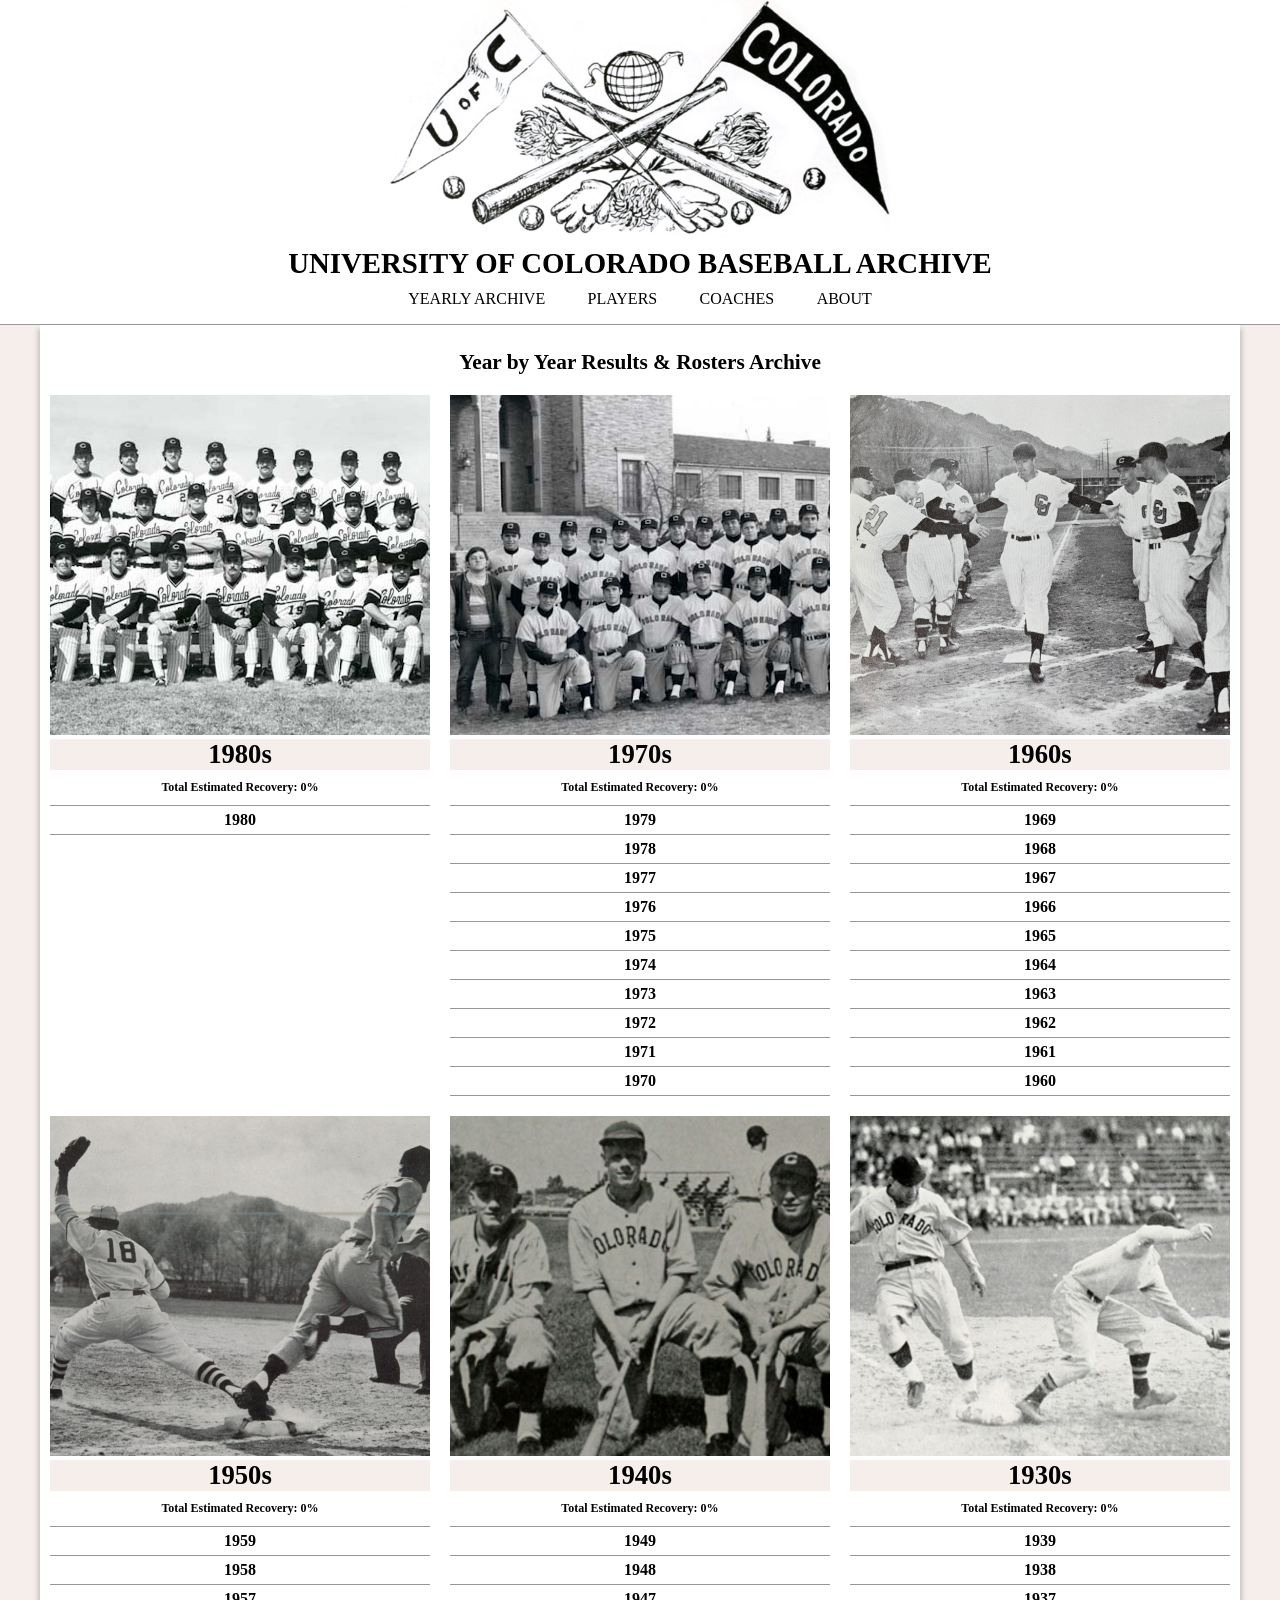
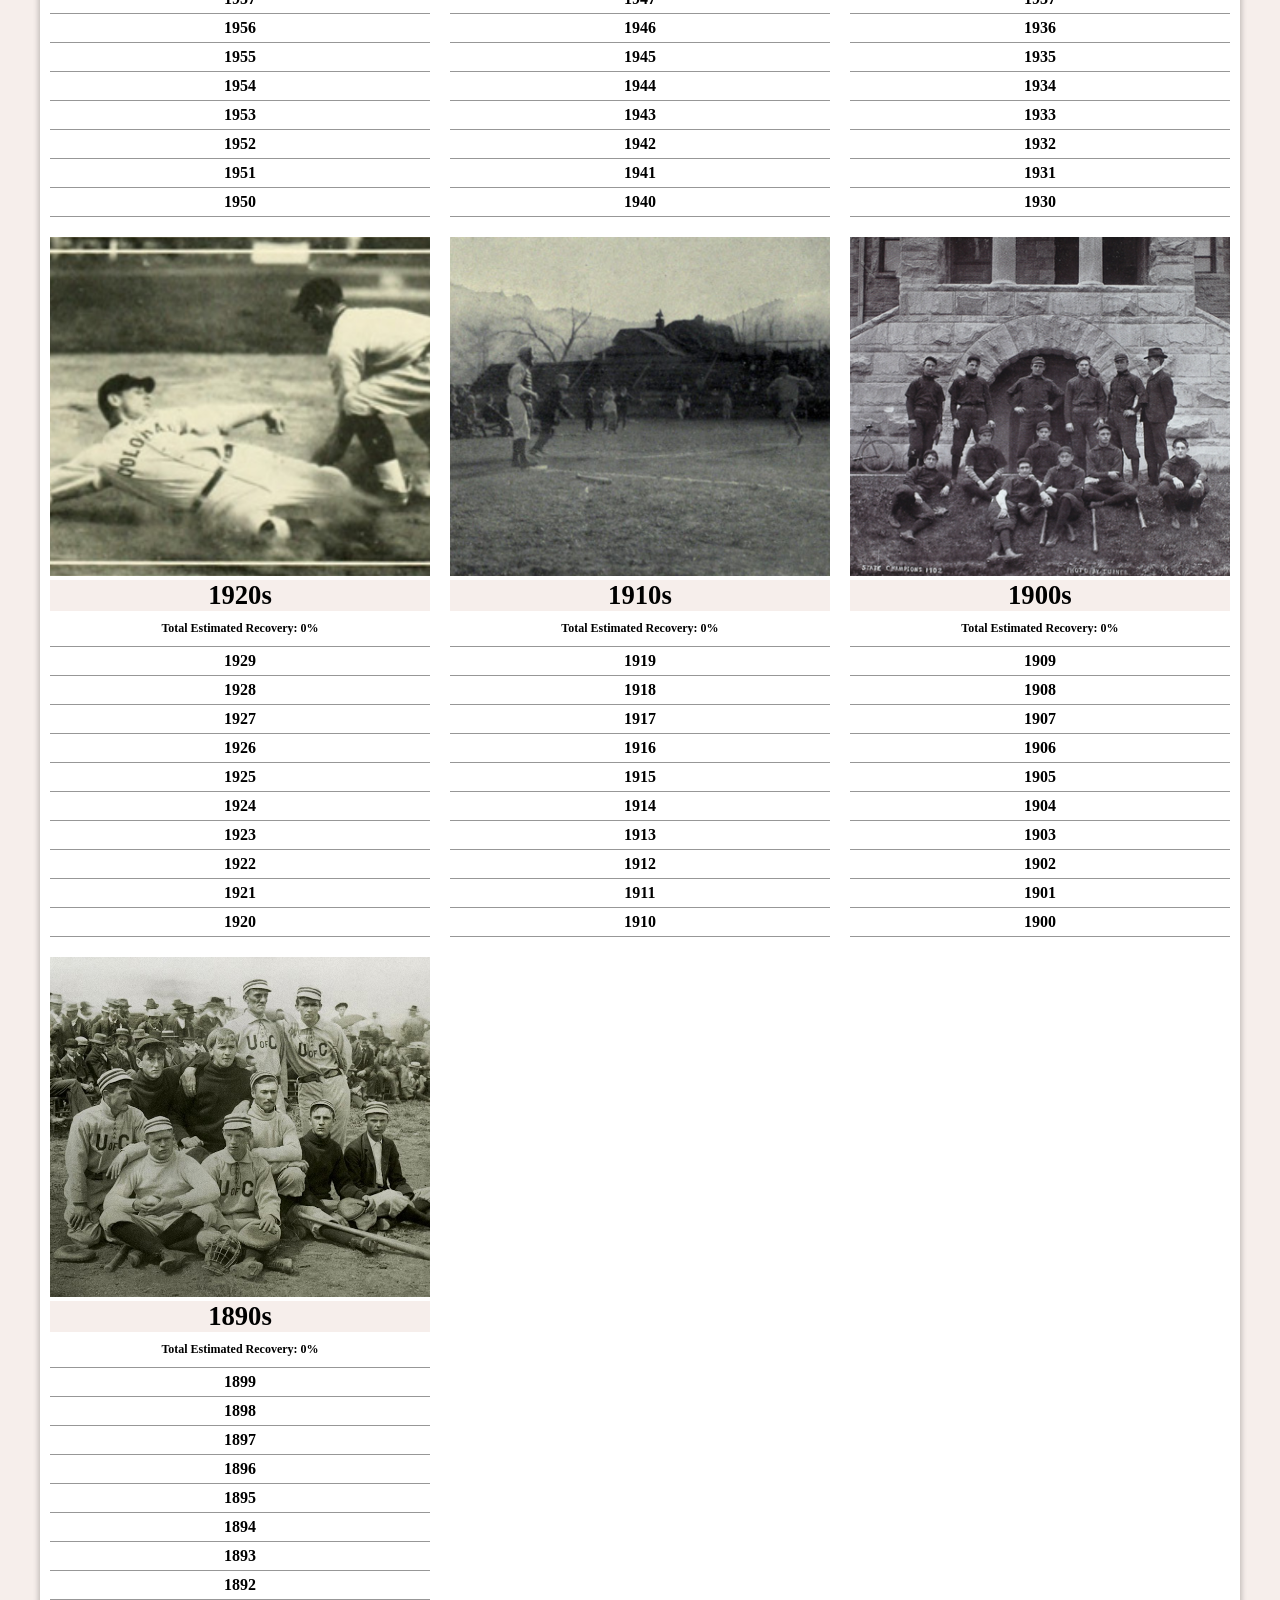
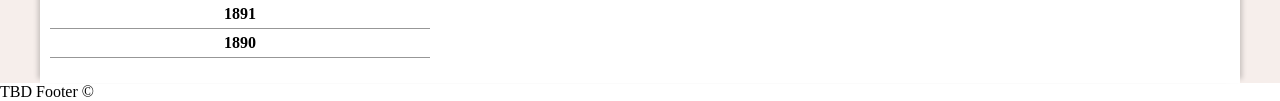
<file: index.html>
<!DOCTYPE html>
<html lang="en"><meta http-equiv="Content-Type" content="text/html; charset=UTF-8">

  <head>
    <meta charset-"UTF-8">
    <meta name="viewport" content="width=device-width, initial-scale=1.0">
    <link rel="stylesheet" href="./assets/css/main.css">
    <link rel="stylesheet" href="./assets/css/mobile.css">

  </head>
  <body>
    <title>Archives of CU Baseball</title>
    <div id="header"></div>
    <div id="main-background">
      <div id="info-content">          
        <h1>Year by Year Results &amp; Rosters Archive</h1>
        <div class ="row">
          <div class="main-column">
            <img alt="1980s" src="./assets/images/cover/1980s.png" style="width:100%">
              <div class="year-banner"><h2>1980s</h2></div>
              <h5>Total Estimated Recovery: 0%</h5><hr>
              <h3><a href="">1980</a></h3><hr>
          </div>
          <div class="main-column">
            <img alt="1970s" src="./assets/images/cover/1970s.png" style="width:100%">
              <div class="year-banner"><h2>1970s</h2></div>
              <h5>Total Estimated Recovery: 0%</h5><hr>
              <h3><a href="">1979</a></h3><hr>
              <h3><a href="">1978</a></h3><hr>
              <h3><a href="">1977</a></h3><hr>
              <h3><a href="">1976</a></h3><hr>
              <h3><a href="">1975</a></h3><hr>
              <h3><a href="">1974</a></h3><hr>
              <h3><a href="">1973</a></h3><hr>
              <h3><a href="">1972</a></h3><hr>
              <h3><a href="">1971</a></h3><hr>
              <h3><a href="">1970</a></h3><hr>
          </div>
          <div class="main-column">
            <img alt="1960s" src="./assets/images/cover/1960s.png" style="width:100%">
              <div class="year-banner"><h2>1960s</h2></div>
              <h5>Total Estimated Recovery: 0%</h5><hr>
              <h3><a href="">1969</a></h3><hr>
              <h3><a href="">1968</a></h3><hr>
              <h3><a href="">1967</a></h3><hr>
              <h3><a href="">1966</a></h3><hr>
              <h3><a href="">1965</a></h3><hr>
              <h3><a href="">1964</a></h3><hr>
              <h3><a href="">1963</a></h3><hr>
              <h3><a href="">1962</a></h3><hr>
              <h3><a href="">1961</a></h3><hr>
              <h3><a href="">1960</a></h3><hr>
          </div>
        </div>
        <div class ="row">
          <div class="main-column">
            <img alt="1950s" src="./assets/images/cover/1950s.png" style="width:100%">
              <div class="year-banner"><h2>1950s</h2></div>
              <h5>Total Estimated Recovery: 0%</h5><hr>
              <h3><a href="">1959</a></h3><hr>
              <h3><a href="">1958</a></h3><hr>
              <h3><a href="">1957</a></h3><hr>
              <h3><a href="">1956</a></h3><hr>
              <h3><a href="">1955</a></h3><hr>
              <h3><a href="">1954</a></h3><hr>
              <h3><a href="">1953</a></h3><hr>
              <h3><a href="">1952</a></h3><hr>
              <h3><a href="">1951</a></h3><hr>
              <h3><a href="">1950</a></h3><hr>
          </div>
          <div class="main-column">
            <img alt="1940s" src="./assets/images/cover/1940s.png" style="width:100%">
              <div class="year-banner"><h2>1940s</h2></div>
              <h5>Total Estimated Recovery: 0%</h5><hr>
              <h3><a href="">1949</a></h3><hr>
              <h3><a href="">1948</a></h3><hr>
              <h3><a href="">1947</a></h3><hr>
              <h3><a href="">1946</a></h3><hr>
              <h3><a href="">1945</a></h3><hr>
              <h3><a href="">1944</a></h3><hr>
              <h3><a href="">1943</a></h3><hr>
              <h3><a href="">1942</a></h3><hr>
              <h3><a href="">1941</a></h3><hr>
              <h3><a href="">1940</a></h3><hr>
          </div>
          <div class="main-column">
            <img alt="1930s" src="./assets/images/cover/1930s.png" style="width:100%">
              <div class="year-banner"><h2>1930s</h2></div>
              <h5>Total Estimated Recovery: 0%</h5><hr>
              <h3><a href="">1939</a></h3><hr>
              <h3><a href="">1938</a></h3><hr>
              <h3><a href="">1937</a></h3><hr>
              <h3><a href="">1936</a></h3><hr>
              <h3><a href="">1935</a></h3><hr>
              <h3><a href="">1934</a></h3><hr>
              <h3><a href="">1933</a></h3><hr>
              <h3><a href="">1932</a></h3><hr>
              <h3><a href="">1931</a></h3><hr>
              <h3><a href="">1930</a></h3><hr>
          </div>
        </div>
        <div class ="row">
          <div class="main-column">
            <img alt="1920s" src="./assets/images/cover/1920s.png" style="width:100%">
              <div class="year-banner"><h2>1920s</h2></div>
              <h5>Total Estimated Recovery: 0%</h5><hr>
              <h3><a href="">1929</a></h3><hr>
              <h3><a href="">1928</a></h3><hr>
              <h3><a href="">1927</a></h3><hr>
              <h3><a href="">1926</a></h3><hr>
              <h3><a href="">1925</a></h3><hr>
              <h3><a href="">1924</a></h3><hr>
              <h3><a href="">1923</a></h3><hr>
              <h3><a href="">1922</a></h3><hr>
              <h3><a href="">1921</a></h3><hr>
              <h3><a href="">1920</a></h3><hr>
          </div>
          <div class="main-column">
            <img alt="1910s" src="./assets/images/cover/1910s.png" style="width:100%">
              <div class="year-banner"><h2>1910s</h2></div>
              <h5>Total Estimated Recovery: 0%</h5><hr>
              <h3><a href="">1919</a></h3><hr>
              <h3><a href="">1918</a></h3><hr>
              <h3><a href="">1917</a></h3><hr>
              <h3><a href="">1916</a></h3><hr>
              <h3><a href="">1915</a></h3><hr>
              <h3><a href="">1914</a></h3><hr>
              <h3><a href="">1913</a></h3><hr>
              <h3><a href="">1912</a></h3><hr>
              <h3><a href="">1911</a></h3><hr>
              <h3><a href="">1910</a></h3><hr>
          </div>
          <div class="main-column">
            <img alt="1900s" src="./assets/images/cover/1900s.png" style="width:100%">
              <div class="year-banner"><h2>1900s</h2></div>
              <h5>Total Estimated Recovery: 0%</h5><hr>
              <h3><a href="./pages/years/1909">1909</a></h3><hr>
              <h3><a href="">1908</a></h3><hr>
              <h3><a href="">1907</a></h3><hr>
              <h3><a href="">1906</a></h3><hr>
              <h3><a href="">1905</a></h3><hr>
              <h3><a href="">1904</a></h3><hr>
              <h3><a href="">1903</a></h3><hr>
              <h3><a href="">1902</a></h3><hr>
              <h3><a href="">1901</a></h3><hr>
              <h3><a href="">1900</a></h3><hr>
          </div>
        </div>
        <div class ="row">
          <div class="main-column">
            <img alt="1890s" src="./assets/images/cover/1890s.png" style="width:100%">
              <div class="year-banner"><h2>1890s</h2></div>
              <h5>Total Estimated Recovery: 0%</h5><hr>
              <h3><a href="">1899</a></h3><hr>
              <h3><a href="">1898</a></h3><hr>
              <h3><a href="">1897</a></h3><hr>
              <h3><a href="">1896</a></h3><hr>
              <h3><a href="">1895</a></h3><hr>
              <h3><a href="">1894</a></h3><hr>
              <h3><a href="">1893</a></h3><hr>
              <h3><a href="">1892</a></h3><hr>
              <h3><a href="">1891</a></h3><hr>
              <h3><a href="">1890</a></h3><hr>
          </div>
        </div>
      </div>
    </div>
    <div id="footer"></div>
    <script src="./assets/javascript/headerFooter.js"></script>
  </body>
</html>
</file>
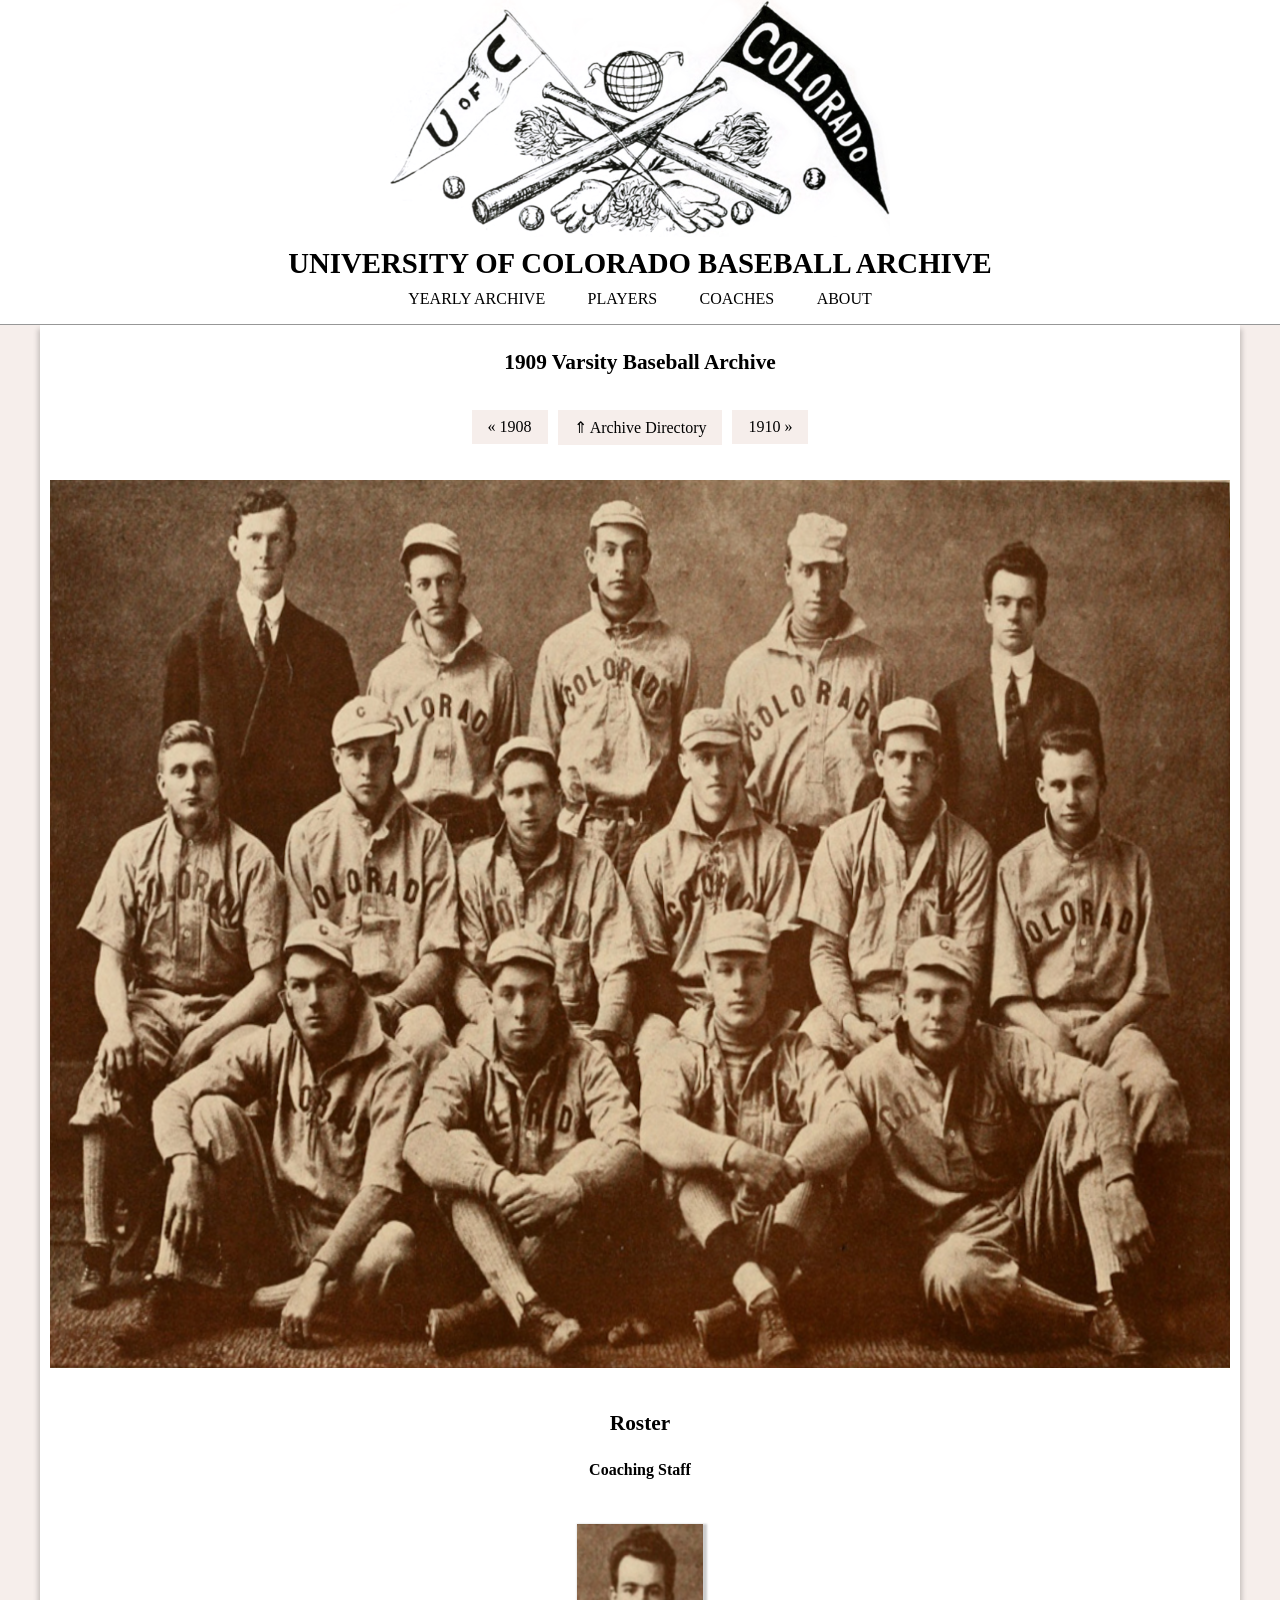
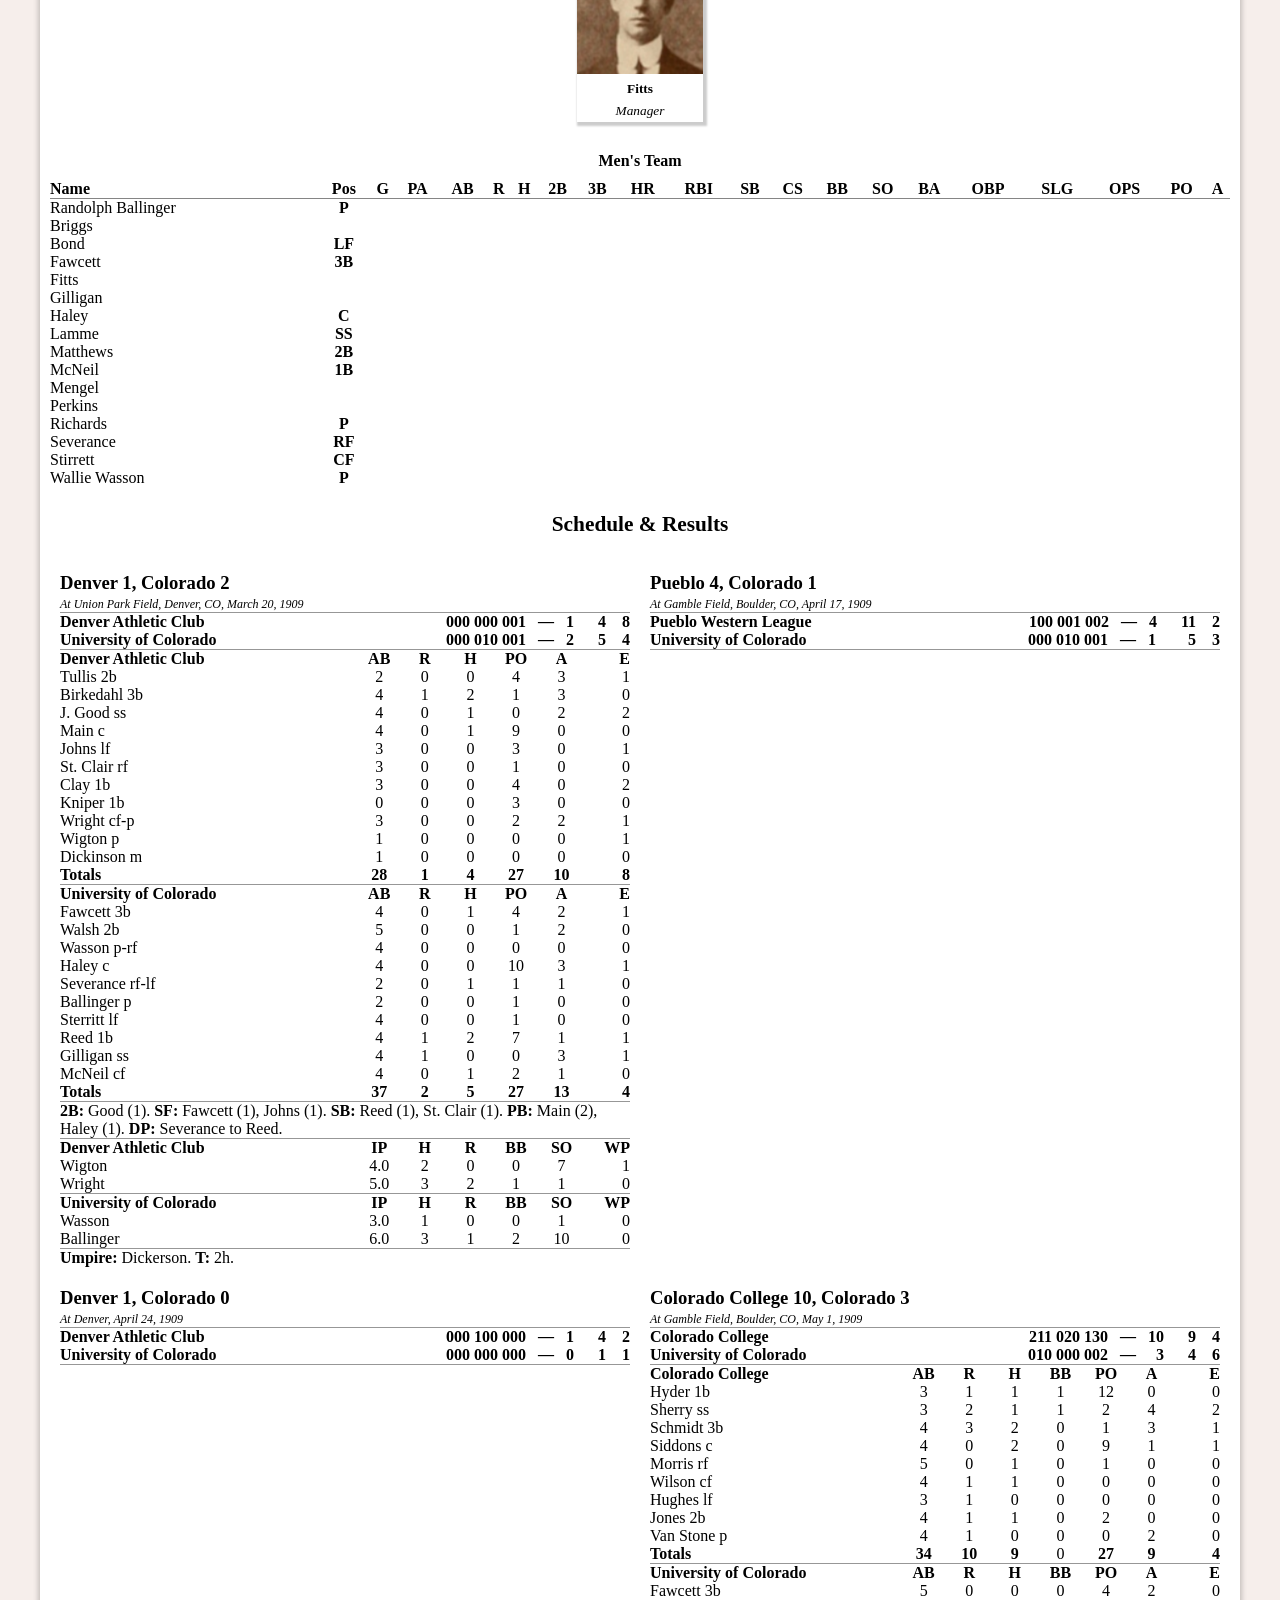
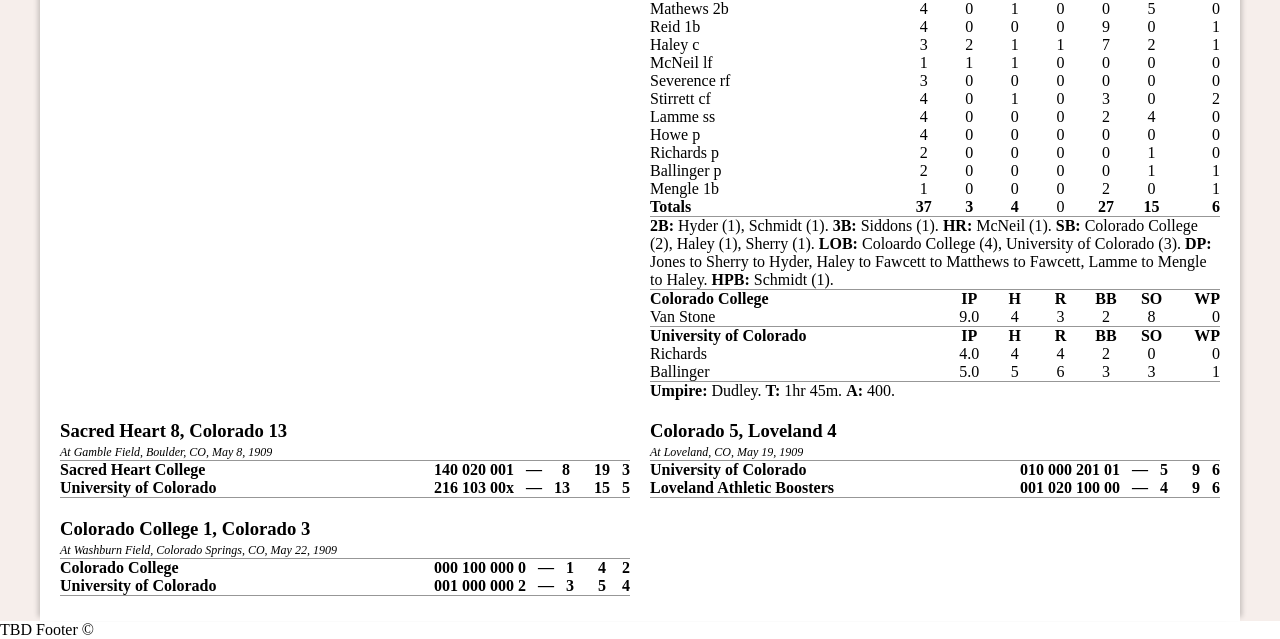
<file: pages/years/1909.html>
<!DOCTYPE html>
<html lang="en"><meta http-equiv="Content-Type" content="text/html; charset=UTF-8">

  <head>
    <meta charset-"UTF-8">
    <meta name="viewport" content="width=device-width, initial-scale=1.0">
    <link rel="stylesheet" href="../../assets/css/main.css">
    <link rel="stylesheet" href="../../assets/css/mobile.css">

  </head>
  <body>
    <title>Archives of CU Baseball</title>
    <div id="header"></div>
    <div id="main-background">
        <div id="info-content">
            <div id="tab-content">   
              <h1>1909 Varsity Baseball Archive</h1>
              <div class="backnext">
                  <a id = 'backnextbutton' href="./1908" class="next">&laquo; 1908</a><br>
                  <a id = 'backnextbutton' href="../../" class="next">&uArr; Archive Directory</a>
                  <a id = 'backnextbutton' href="./1910" class="next">1910 &raquo;</a>
              </div>
              <!-- https://www.coloradohistoricnewspapers.org/?a=d&d=RMD19090321-01.2.195&srpos=18&e=-01-1909--06-1909--en-20--1--img-txIN%7CtxCO%7CtxTA-colorado+university+baseball-------0------ -->
              <img src="../../assets/images/team/teamphoto1909.png" alt="Full Team Photo 1908-09" class="main-image"><br>
              <h2>Roster</h2>
              <h3>Coaching Staff</h3>
              <div id="headshotcontainer">
                <a>
                    <img src="../../assets/images/headshots/fitts.png" class="coachheadshot" alt="Headshot of Fitts"><br>
                    <div class="caption"><b>Fitts</b></div>
                    <div class="caption"><i>Manager</i></div>
                </a>
              </div>
              <h3>Men's Team</h3>
              <div style="overflow-x:auto;">
                <table id="table-roster">
                  <tbody>
                    <tr>
                      <th>Name</th>
                      <th>Pos</th>
                      <th>G</th>
                      <th>PA</th>
                      <th>AB</th>
                      <th>R</th>
                      <th>H</th>
                      <th>2B</th>
                      <th>3B</th>
                      <th>HR</th>
                      <th>RBI</th>
                      <th>SB</th>
                      <th>CS</th>
                      <th>BB</th>
                      <th>SO</th>
                      <th>BA</th>
                      <th>OBP</th>
                      <th>SLG</th>
                      <th>OPS</th>
                      <th>PO</th>
                      <th>A</th>
                    </tr>
                    <tr>
                      <td>Randolph Ballinger</td>
                      <td><b>P</b></td>
                    </tr>
                    <tr>
                      <td>Briggs</td>
                    </tr>
                    <tr>
                      <td>Bond</td>
                      <td><b>LF</b></td>
                    </tr>
                    <tr>
                      <td>Fawcett</td>
                      <td><b>3B</b></td>
                    </tr>
                    <tr>
                      <td>Fitts</td>
                    </tr>
                    <tr>
                      <td>Gilligan</td>
                    </tr>
                    <tr>
                      <td>Haley</td>
                      <td><b>C</b></td>
                    </tr>
                    <tr>
                      <td>Lamme</td>
                      <td><b>SS</b></td>
                    </tr>
                    <tr>
                      <td>Matthews</td>
                      <td><b>2B</b></td>
                    </tr>
                    <tr>
                      <td>McNeil</td>
                      <td><b>1B</b></td>
                    </tr>
                    <tr>
                      <td>Mengel</td>
                    </tr>
                    <tr>
                      <td>Perkins</td>
                    </tr>
                    <tr>
                      <td>Richards</td>
                      <td><b>P</b></td>
                    </tr>
                    <tr>
                      <td>Severance</td>
                      <td><b>RF</b></td>
                    </tr>
                    <tr>
                      <td>Stirrett</td>
                      <td><b>CF</b></td>
                    </tr>
                    <tr>
                      <td>Wallie Wasson</td>
                      <td><b>P</b></td>
                    </tr>
                  </tbody>
                </table>
              </div>
              <h2>Schedule &amp; Results</h2>
              <div class = "row">
                <div class="main-columnbox">
                  <!-- https://www.e-yearbook.com/sp/eybb?school=593&year=1911&up=2&startpage=230 -->
                  <p class="box-title">Denver 1, Colorado 2</p>
                  <i>At Union Park Field, Denver, CO, March 20, 1909</i><hr>
                  <table class="box-score">
                    <tr>
                      <td><b>Denver Athletic Club</b></td>
                      <td><b>000 000 001  —   1    4   8</b></td>
                    </tr>
                    <tr>
                      <td><b>University of Colorado</b></td>
                      <td><b>000 010 001  —   2    5   4</b></td>
                    </tr>
                  </table><hr>
                  <table class="box-score-detailed">
                    <tr>
                      <th class="main-stat">Denver Athletic Club</th>
                      <th class="bat-stat">AB</th>
                      <th class="bat-stat">R</th>
                      <th class="bat-stat">H</th>
                      <th class="bat-stat">PO</th>
                      <th class="bat-stat">A</th>
                      <th class="last-stat">E</th>
                    </tr>
                    <tr>
                      <td class="main-stat">Tullis 2b</td>
                      <td class="bat-stat">2</td>
                      <td class="bat-stat">0</td>
                      <td class="bat-stat">0</td>
                      <td class="bat-stat">4</td>
                      <td class="bat-stat">3</td>
                      <td class="last-stat">1</td>
                    </tr>
                    <tr>
                      <td class="main-stat">Birkedahl 3b</td>
                      <td class="bat-stat">4</td>
                      <td class="bat-stat">1</td>
                      <td class="bat-stat">2</td>
                      <td class="bat-stat">1</td>
                      <td class="bat-stat">3</td>
                      <td class="last-stat">0</td>
                    </tr>
                    <tr>
                      <td class="main-stat">J. Good ss</td>
                      <td class="bat-stat">4</td>
                      <td class="bat-stat">0</td>
                      <td class="bat-stat">1</td>
                      <td class="bat-stat">0</td>
                      <td class="bat-stat">2</td>
                      <td class="last-stat">2</td>
                    </tr>
                    <tr>
                      <td class="main-stat">Main c</td>
                      <td class="bat-stat">4</td>
                      <td class="bat-stat">0</td>
                      <td class="bat-stat">1</td>
                      <td class="bat-stat">9</td>
                      <td class="bat-stat">0</td>
                      <td class="last-stat">0</td>
                    </tr>
                    <tr>
                      <td class="main-stat">Johns lf</td>
                      <td class="bat-stat">3</td>
                      <td class="bat-stat">0</td>
                      <td class="bat-stat">0</td>
                      <td class="bat-stat">3</td>
                      <td class="bat-stat">0</td>
                      <td class="last-stat">1</td>
                    </tr>
                    <tr>
                      <td class="main-stat">St. Clair rf</td>
                      <td class="bat-stat">3</td>
                      <td class="bat-stat">0</td>
                      <td class="bat-stat">0</td>
                      <td class="bat-stat">1</td>
                      <td class="bat-stat">0</td>
                      <td class="last-stat">0</td>
                    </tr>
                    <tr>
                      <td class="main-stat">Clay 1b</td>
                      <td class="bat-stat">3</td>
                      <td class="bat-stat">0</td>
                      <td class="bat-stat">0</td>
                      <td class="bat-stat">4</td>
                      <td class="bat-stat">0</td>
                      <td class="last-stat">2</td>
                    </tr>
                    <tr>
                      <td class="main-stat">Kniper 1b</td>
                      <td class="bat-stat">0</td>
                      <td class="bat-stat">0</td>
                      <td class="bat-stat">0</td>
                      <td class="bat-stat">3</td>
                      <td class="bat-stat">0</td>
                      <td class="last-stat">0</td>
                    </tr>
                    <tr>
                      <td class="main-stat">Wright cf-p</td>
                      <td class="bat-stat">3</td>
                      <td class="bat-stat">0</td>
                      <td class="bat-stat">0</td>
                      <td class="bat-stat">2</td>
                      <td class="bat-stat">2</td>
                      <td class="last-stat">1</td>
                    </tr>
                    <tr>
                      <td class="main-stat">Wigton p</td>
                      <td class="bat-stat">1</td>
                      <td class="bat-stat">0</td>
                      <td class="bat-stat">0</td>
                      <td class="bat-stat">0</td>
                      <td class="bat-stat">0</td>
                      <td class="last-stat">1</td>
                    </tr>
                    <tr>
                      <td class="main-stat">Dickinson m</td>
                      <td class="bat-stat">1</td>
                      <td class="bat-stat">0</td>
                      <td class="bat-stat">0</td>
                      <td class="bat-stat">0</td>
                      <td class="bat-stat">0</td>
                      <td class="last-stat">0</td>
                    </tr>
                    <tr>
                      <th class="main-stat">Totals</th>
                      <th class="bat-stat">28</th>
                      <th class="bat-stat">1</th>
                      <th class="bat-stat">4</th>
                      <th class="bat-stat">27</th>
                      <th class="bat-stat">10</th>
                      <th class="last-stat">8</th>
                    </tr>
                  </table><hr>
                  <table class="box-score-detailed">
                    <tr>
                      <th class="main-stat">University of Colorado</th>
                      <th class="bat-stat">AB</th>
                      <th class="bat-stat">R</th>
                      <th class="bat-stat">H</th>
                      <th class="bat-stat">PO</th>
                      <th class="bat-stat">A</th>
                      <th class="last-stat">E</th>
                    </tr>
                    <tr>
                      <td class="main-stat">Fawcett 3b</td>
                      <td class="bat-stat">4</td>
                      <td class="bat-stat">0</td>
                      <td class="bat-stat">1</td>
                      <td class="bat-stat">4</td>
                      <td class="bat-stat">2</td>
                      <td class="last-stat">1</td>
                    </tr>
                    <tr>
                      <td class="main-stat">Walsh 2b</td>
                      <td class="bat-stat">5</td>
                      <td class="bat-stat">0</td>
                      <td class="bat-stat">0</td>
                      <td class="bat-stat">1</td>
                      <td class="bat-stat">2</td>
                      <td class="last-stat">0</td>
                    </tr>
                    <tr>
                      <td class="main-stat">Wasson p-rf</td>
                      <td class="bat-stat">4</td>
                      <td class="bat-stat">0</td>
                      <td class="bat-stat">0</td>
                      <td class="bat-stat">0</td>
                      <td class="bat-stat">0</td>
                      <td class="last-stat">0</td>
                    </tr>
                    <tr>
                      <td class="main-stat">Haley c</td>
                      <td class="bat-stat">4</td>
                      <td class="bat-stat">0</td>
                      <td class="bat-stat">0</td>
                      <td class="bat-stat">10</td>
                      <td class="bat-stat">3</td>
                      <td class="last-stat">1</td>
                    </tr>
                    <tr>
                      <td class="main-stat">Severance rf-lf</td>
                      <td class="bat-stat">2</td>
                      <td class="bat-stat">0</td>
                      <td class="bat-stat">1</td>
                      <td class="bat-stat">1</td>
                      <td class="bat-stat">1</td>
                      <td class="last-stat">0</td>
                    </tr>
                    <tr>
                      <td class="main-stat">Ballinger p</td>
                      <td class="bat-stat">2</td>
                      <td class="bat-stat">0</td>
                      <td class="bat-stat">0</td>
                      <td class="bat-stat">1</td>
                      <td class="bat-stat">0</td>
                      <td class="last-stat">0</td>
                    </tr>
                    <tr>
                      <td class="main-stat">Sterritt lf</td>
                      <td class="bat-stat">4</td>
                      <td class="bat-stat">0</td>
                      <td class="bat-stat">0</td>
                      <td class="bat-stat">1</td>
                      <td class="bat-stat">0</td>
                      <td class="last-stat">0</td>
                    </tr>
                    <tr>
                      <td class="main-stat">Reed 1b</td>
                      <td class="bat-stat">4</td>
                      <td class="bat-stat">1</td>
                      <td class="bat-stat">2</td>
                      <td class="bat-stat">7</td>
                      <td class="bat-stat">1</td>
                      <td class="last-stat">1</td>
                    </tr>
                    <tr>
                      <td class="main-stat">Gilligan ss</td>
                      <td class="bat-stat">4</td>
                      <td class="bat-stat">1</td>
                      <td class="bat-stat">0</td>
                      <td class="bat-stat">0</td>
                      <td class="bat-stat">3</td>
                      <td class="last-stat">1</td>
                    </tr>
                    <tr>
                      <td class="main-stat">McNeil cf</td>
                      <td class="bat-stat">4</td>
                      <td class="bat-stat">0</td>
                      <td class="bat-stat">1</td>
                      <td class="bat-stat">2</td>
                      <td class="bat-stat">1</td>
                      <td class="last-stat">0</td>
                    </tr>
                    <tr>
                      <th class="main-stat">Totals</th>
                      <th class="bat-stat">37</th>
                      <th class="bat-stat">2</th>
                      <th class="bat-stat">5</th>
                      <th class="bat-stat">27</th>
                      <th class="bat-stat">13</th>
                      <th class="last-stat">4</th>
                    </tr>
                  </table><hr>
                  <p> <b>2B:</b> Good (1).
                      <b>SF:</b> Fawcett (1), Johns (1).
                      <b>SB:</b> Reed (1), St. Clair (1).
                      <b>PB:</b> Main (2), Haley (1).
                      <b>DP:</b> Severance to Reed.
                  </p><hr>
                  <table class="box-score-detailed">
                    <tr>
                      <th class="main-stat">Denver Athletic Club</th>
                      <th class="bat-stat">IP</th>
                      <th class="bat-stat">H</th>
                      <th class="bat-stat">R</th>
                      <th class="bat-stat">BB</th>
                      <th class="bat-stat">SO</th>
                      <th class="last-stat">WP</th>
                    </tr>
                    <tr>
                      <td class="main-stat">Wigton</td>
                      <td class="bat-stat">4.0</td>
                      <td class="bat-stat">2</td>
                      <td class="bat-stat">0</td>
                      <td class="bat-stat">0</td>
                      <td class="bat-stat">7</td>
                      <td class="last-stat">1</td>
                    </tr>
                    <tr>
                      <td class="main-stat">Wright</td>
                      <td class="bat-stat">5.0</td>
                      <td class="bat-stat">3</td>
                      <td class="bat-stat">2</td>
                      <td class="bat-stat">1</td>
                      <td class="bat-stat">1</td>
                      <td class="last-stat">0</td>
                    </tr>
                  </table><hr>
                  <table class="box-score-detailed">
                    <tr>
                      <th class="main-stat">University of Colorado</th>
                      <th class="bat-stat">IP</th>
                      <th class="bat-stat">H</th>
                      <th class="bat-stat">R</th>
                      <th class="bat-stat">BB</th>
                      <th class="bat-stat">SO</th>
                      <th class="last-stat">WP</th>
                    </tr>
                    <tr>
                      <td class="main-stat">Wasson</td>
                      <td class="bat-stat">3.0</td>
                      <td class="bat-stat">1</td>
                      <td class="bat-stat">0</td>
                      <td class="bat-stat">0</td>
                      <td class="bat-stat">1</td>
                      <td class="last-stat">0</td>
                    </tr>
                    <tr>
                      <td class="main-stat">Ballinger</td>
                      <td class="bat-stat">6.0</td>
                      <td class="bat-stat">3</td>
                      <td class="bat-stat">1</td>
                      <td class="bat-stat">2</td>
                      <td class="bat-stat">10</td>
                      <td class="last-stat">0</td>
                    </tr>
                  </table><hr>
                  <p> <b>Umpire:</b> Dickerson.
                      <b>T:</b> 2h.
                  </p>
                </div>
                <div class="main-columnbox">
                  <p class="box-title">Pueblo 4, Colorado 1</p>
                  <i>At Gamble Field, Boulder, CO, April 17, 1909</i><hr>
                  <table class="box-score">
                    <tr>
                      <td><b>Pueblo Western League</b></td>
                      <td><b>100 001 002  —   4    11   2</b></td>
                    </tr>
                    <tr>
                      <td><b>University of Colorado</b></td>
                      <td><b>000 010 001  —   1     5   3</b></td>
                    </tr>
                  </table><hr>
                </div>
              </div>
              <div class="row">
                <div class="main-columnbox">
                  <p class="box-title">Denver 1, Colorado 0</p>
                  <i>At Denver, April 24, 1909</i><hr>
                  <table class="box-score">
                    <tr>
                      <td><b>Denver Athletic Club</b></td>
                      <td><b>000 100 000  —   1    4   2</b></td>
                    </tr>
                    <tr>
                      <td><b>University of Colorado</b></td>
                      <td><b>000 000 000  —   0    1   1</b></td>
                    </tr>
                  </table><hr>
                </div>
                <div class="main-columnbox">
                  <!-- https://www.coloradohistoricnewspapers.org/?a=d&d=RMD19090502-01.2.195&srpos=14&e=-01-1909--06-1909--en-20--1--img-txIN%7CtxCO%7CtxTA-colorado+university+baseball+score-------0------ -->
                  <!-- https://www.coloradohistoricnewspapers.org/?a=d&d=SAG19090506-01.2.14&srpos=18&e=-01-1909--06-1909--en-20--1--img-txIN%7CtxCO%7CtxTA-colorado+university+baseball+score-------0------ -->
                  <p class="box-title">Colorado College 10, Colorado 3</p>
                  <i>At Gamble Field, Boulder, CO, May 1, 1909</i><hr>
                  <table class="box-score">
                    <tr>
                      <td><b>Colorado College</b></td>
                      <td><b>211 020 130  —   10    9   4</b></td>
                    </tr>
                    <tr>
                      <td><b>University of Colorado</b></td>
                      <td><b>010 000 002  —    3    4   6</b></td>
                    </tr>
                  </table><hr>
                  <table class="box-score-detailed">
                    <tr>
                      <th class="main-stat">Colorado College</th>
                      <th class="bat-stat">AB</th>
                      <th class="bat-stat">R</th>
                      <th class="bat-stat">H</th>
                      <th class="bat-stat">BB</th>
                      <th class="bat-stat">PO</th>
                      <th class="bat-stat">A</th>
                      <th class="last-stat">E</th>
                    </tr>
                    <tr>
                      <td class="main-stat">Hyder 1b</td>
                      <td class="bat-stat">3</td>
                      <td class="bat-stat">1</td>
                      <td class="bat-stat">1</td>
                      <td class="bat-stat">1</td>
                      <td class="bat-stat">12</td>
                      <td class="bat-stat">0</td>
                      <td class="last-stat">0</td>
                    </tr>
                    <tr>
                      <td class="main-stat">Sherry ss</td>
                      <td class="bat-stat">3</td>
                      <td class="bat-stat">2</td>
                      <td class="bat-stat">1</td>
                      <td class="bat-stat">1</td>
                      <td class="bat-stat">2</td>
                      <td class="bat-stat">4</td>
                      <td class="last-stat">2</td>
                    </tr>
                    <tr>
                      <td class="main-stat">Schmidt 3b</td>
                      <td class="bat-stat">4</td>
                      <td class="bat-stat">3</td>
                      <td class="bat-stat">2</td>
                      <td class="bat-stat">0</td>
                      <td class="bat-stat">1</td>
                      <td class="bat-stat">3</td>
                      <td class="last-stat">1</td>
                    </tr>
                    <tr>
                      <td class="main-stat">Siddons c</td>
                      <td class="bat-stat">4</td>
                      <td class="bat-stat">0</td>
                      <td class="bat-stat">2</td>
                      <td class="bat-stat">0</td>
                      <td class="bat-stat">9</td>
                      <td class="bat-stat">1</td>
                      <td class="last-stat">1</td>
                    </tr>
                    <tr>
                      <td class="main-stat">Morris rf</td>
                      <td class="bat-stat">5</td>
                      <td class="bat-stat">0</td>
                      <td class="bat-stat">1</td>
                      <td class="bat-stat">0</td>
                      <td class="bat-stat">1</td>
                      <td class="bat-stat">0</td>
                      <td class="last-stat">0</td>
                    </tr>
                    <tr>
                      <td class="main-stat">Wilson cf</td>
                      <td class="bat-stat">4</td>
                      <td class="bat-stat">1</td>
                      <td class="bat-stat">1</td>
                      <td class="bat-stat">0</td>
                      <td class="bat-stat">0</td>
                      <td class="bat-stat">0</td>
                      <td class="last-stat">0</td>
                    </tr>
                    <tr>
                      <td class="main-stat">Hughes lf</td>
                      <td class="bat-stat">3</td>
                      <td class="bat-stat">1</td>
                      <td class="bat-stat">0</td>
                      <td class="bat-stat">0</td>
                      <td class="bat-stat">0</td>
                      <td class="bat-stat">0</td>
                      <td class="last-stat">0</td>
                    </tr>
                    <tr>
                      <td class="main-stat">Jones 2b</td>
                      <td class="bat-stat">4</td>
                      <td class="bat-stat">1</td>
                      <td class="bat-stat">1</td>
                      <td class="bat-stat">0</td>
                      <td class="bat-stat">2</td>
                      <td class="bat-stat">0</td>
                      <td class="last-stat">0</td>
                    </tr>
                    <tr>
                      <td class="main-stat">Van Stone p</td>
                      <td class="bat-stat">4</td>
                      <td class="bat-stat">1</td>
                      <td class="bat-stat">0</td>
                      <td class="bat-stat">0</td>
                      <td class="bat-stat">0</td>
                      <td class="bat-stat">2</td>
                      <td class="last-stat">0</td>
                    </tr>
                    <tr>
                      <th class="main-stat">Totals</th>
                      <th class="bat-stat">34</th>
                      <th class="bat-stat">10</th>
                      <th class="bat-stat">9</th>
                      <td class="bat-stat">0</td>
                      <th class="bat-stat">27</th>
                      <th class="bat-stat">9</th>
                      <th class="last-stat">4</th>
                    </tr>
                  </table><hr>
                  <table class="box-score-detailed">
                    <tr>
                      <th class="main-stat">University of Colorado</th>
                      <th class="bat-stat">AB</th>
                      <th class="bat-stat">R</th>
                      <th class="bat-stat">H</th>
                      <th class="bat-stat">BB</th>
                      <th class="bat-stat">PO</th>
                      <th class="bat-stat">A</th>
                      <th class="last-stat">E</th>
                    </tr>
                    <tr>
                      <td class="main-stat">Fawcett 3b</td>
                      <td class="bat-stat">5</td>
                      <td class="bat-stat">0</td>
                      <td class="bat-stat">0</td>
                      <td class="bat-stat">0</td>
                      <td class="bat-stat">4</td>
                      <td class="bat-stat">2</td>
                      <td class="last-stat">0</td>
                    </tr>
                    <tr>
                      <td class="main-stat">Mathews 2b</td>
                      <td class="bat-stat">4</td>
                      <td class="bat-stat">0</td>
                      <td class="bat-stat">1</td>
                      <td class="bat-stat">0</td>
                      <td class="bat-stat">0</td>
                      <td class="bat-stat">5</td>
                      <td class="last-stat">0</td>
                    </tr>
                    <tr>
                      <td class="main-stat">Reid 1b</td>
                      <td class="bat-stat">4</td>
                      <td class="bat-stat">0</td>
                      <td class="bat-stat">0</td>
                      <td class="bat-stat">0</td>
                      <td class="bat-stat">9</td>
                      <td class="bat-stat">0</td>
                      <td class="last-stat">1</td>
                    </tr>
                    <tr>
                      <td class="main-stat">Haley c</td>
                      <td class="bat-stat">3</td>
                      <td class="bat-stat">2</td>
                      <td class="bat-stat">1</td>
                      <td class="bat-stat">1</td>
                      <td class="bat-stat">7</td>
                      <td class="bat-stat">2</td>
                      <td class="last-stat"1>1</td>
                    </tr>
                    <tr>
                      <td class="main-stat">McNeil lf</td>
                      <td class="bat-stat">1</td>
                      <td class="bat-stat">1</td>
                      <td class="bat-stat">1</td>
                      <td class="bat-stat">0</td>
                      <td class="bat-stat">0</td>
                      <td class="bat-stat">0</td>
                      <td class="last-stat">0</td>
                    </tr>
                    <tr>
                      <td class="main-stat">Severence rf</td>
                      <td class="bat-stat">3</td>
                      <td class="bat-stat">0</td>
                      <td class="bat-stat">0</td>
                      <td class="bat-stat">0</td>
                      <td class="bat-stat">0</td>
                      <td class="bat-stat">0</td>
                      <td class="last-stat">0</td>
                    </tr>
                    <tr>
                      <td class="main-stat">Stirrett cf</td>
                      <td class="bat-stat">4</td>
                      <td class="bat-stat">0</td>
                      <td class="bat-stat">1</td>
                      <td class="bat-stat">0</td>
                      <td class="bat-stat">3</td>
                      <td class="bat-stat">0</td>
                      <td class="last-stat">2</td>
                    </tr>
                    <tr>
                      <td class="main-stat">Lamme ss</td>
                      <td class="bat-stat">4</td>
                      <td class="bat-stat">0</td>
                      <td class="bat-stat">0</td>
                      <td class="bat-stat">0</td>
                      <td class="bat-stat">2</td>
                      <td class="bat-stat">4</td>
                      <td class="last-stat">0</td>
                    </tr>
                    <tr>
                      <td class="main-stat">Howe p</td>
                      <td class="bat-stat">4</td>
                      <td class="bat-stat">0</td>
                      <td class="bat-stat">0</td>
                      <td class="bat-stat">0</td>
                      <td class="bat-stat">0</td>
                      <td class="bat-stat">0</td>
                      <td class="last-stat">0</td>
                    </tr>
                    <tr>
                      <td class="main-stat">Richards p</td>
                      <td class="bat-stat">2</td>
                      <td class="bat-stat">0</td>
                      <td class="bat-stat">0</td>
                      <td class="bat-stat">0</td>
                      <td class="bat-stat">0</td>
                      <td class="bat-stat">1</td>
                      <td class="last-stat">0</td>
                    </tr>
                    <tr>
                      <td class="main-stat">Ballinger p</td>
                      <td class="bat-stat">2</td>
                      <td class="bat-stat">0</td>
                      <td class="bat-stat">0</td>
                      <td class="bat-stat">0</td>
                      <td class="bat-stat">0</td>
                      <td class="bat-stat">1</td>
                      <td class="last-stat">1</td>
                    </tr>
                    <tr>
                      <td class="main-stat">Mengle 1b</td>
                      <td class="bat-stat">1</td>
                      <td class="bat-stat">0</td>
                      <td class="bat-stat">0</td>
                      <td class="bat-stat">0</td>
                      <td class="bat-stat">2</td>
                      <td class="bat-stat">0</td>
                      <td class="last-stat">1</td>
                    </tr>
                    <tr>
                      <th class="main-stat">Totals</th>
                      <th class="bat-stat">37</th>
                      <th class="bat-stat">3</th>
                      <th class="bat-stat">4</th>
                      <td class="bat-stat">0</td>
                      <th class="bat-stat">27</th>
                      <th class="bat-stat">15</th>
                      <th class="last-stat">6</th>
                    </tr>
                  </table><hr><p> <b>2B:</b> Hyder (1), Schmidt (1).
                      <b>3B:</b> Siddons (1).
                      <b>HR:</b> McNeil (1).
                      <b>SB:</b> Colorado College (2), Haley (1), Sherry (1).
                      <b>LOB:</b> Coloardo College (4), University of Colorado (3).
                      <b>DP:</b> Jones to Sherry to Hyder, Haley to Fawcett to Matthews to Fawcett, Lamme to Mengle to Haley.
                      <b>HPB:</b> Schmidt (1).
                    </p><hr>
                  <table class="box-score-detailed">
                    <tr>
                      <th class="main-stat">Colorado College</th>
                      <th class="bat-stat">IP</th>
                      <th class="bat-stat">H</th>
                      <th class="bat-stat">R</th>
                      <th class="bat-stat">BB</th>
                      <th class="bat-stat">SO</th>
                      <th class="last-stat">WP</th>
                    </tr>
                    <tr>
                      <td class="main-stat">Van Stone</td>
                      <td class="bat-stat">9.0</td>
                      <td class="bat-stat">4</td>
                      <td class="bat-stat">3</td>
                      <td class="bat-stat">2</td>
                      <td class="bat-stat">8</td>
                      <td class="last-stat">0</td>
                    </tr>
                  </table><hr>
                  <table class="box-score-detailed">
                    <tr>
                      <th class="main-stat">University of Colorado</th>
                      <th class="bat-stat">IP</th>
                      <th class="bat-stat">H</th>
                      <th class="bat-stat">R</th>
                      <th class="bat-stat">BB</th>
                      <th class="bat-stat">SO</th>
                      <th class="last-stat">WP</th>
                    </tr>
                    <tr>
                      <td class="main-stat">Richards</td>
                      <td class="bat-stat">4.0</td>
                      <td class="bat-stat">4</td>
                      <td class="bat-stat">4</td>
                      <td class="bat-stat">2</td>
                      <td class="bat-stat">0</td>
                      <td class="last-stat">0</td>
                    </tr>
                    <tr>
                      <td class="main-stat">Ballinger</td>
                      <td class="bat-stat">5.0</td>
                      <td class="bat-stat">5</td>
                      <td class="bat-stat">6</td>
                      <td class="bat-stat">3</td>
                      <td class="bat-stat">3</td>
                      <td class="last-stat">1</td>
                    </tr>
                  </table><hr>
                  <p> <b>Umpire:</b> Dudley.
                      <b>T:</b> 1hr 45m.
                      <b>A:</b> 400.
                  </p>
                </div>
              </div>
              <div class="row">
                <div class="main-columnbox">
                  <p class="box-title">Sacred Heart 8, Colorado 13</p>
                  <i>At Gamble Field, Boulder, CO, May 8, 1909</i><hr>
                  <table class="box-score">
                    <tr>
                      <td><b>Sacred Heart College</b></td>
                      <td><b>140 020 001  —    8    19  3</b></td>
                    </tr>
                    <tr>
                      <td><b>University of Colorado</b></td>
                      <td><b>216 103 00x  —   13    15  5</b></td>
                    </tr>
                  </table><hr>
                </div>
                <div class="main-columnbox">
                  <!-- https://www.coloradohistoricnewspapers.org/?a=d&d=RMD19090513-01.2.26&srpos=45&e=-01-1909--06-1909--en-20--41--img-txIN%7CtxCO%7CtxTA-colorado+university+baseball-------0------ -->
                  <p class="box-title">Colorado 5, Loveland 4</p>
                  <i>At Loveland, CO, May 19, 1909</i><hr>
                  <table class="box-score">
                    <tr>
                      <td><b>University of Colorado</b></td>
                      <td><b>010 000 201 01  —   5    9  6</b></td>
                    </tr>
                    <tr>
                      <td><b>Loveland Athletic Boosters</b></td>
                      <td><b>001 020 100 00  —   4    9  6</b></td>
                    </tr>
                  </table><hr>
                </div>
              </div>
              <div class="row">
                <div class="main-columnbox">
                  <!-- https://www.coloradohistoricnewspapers.org/?a=d&d=BDC19090524-01.2.25&srpos=14&e=-01-1909--06-1909--en-20--1--img-txIN%7CtxCO%7CtxTA-colorado+university+baseball-------0------ -->
                  <p class="box-title">Colorado College 1, Colorado 3</p>
                  <i>At Washburn Field, Colorado Springs, CO, May 22, 1909</i><hr>
                  <table class="box-score">
                    <tr>
                      <td><b>Colorado College</b></td>
                      <td><b>000 100 000 0  —   1    4   2</b></td>
                    </tr>
                    <tr>
                      <td><b>University of Colorado</b></td>
                      <td><b>001 000 000 2  —   3    5   4</b></td>
                    </tr>
                  </table><hr>
                </div>
              </div>
            </div>   
        </div>
    </div>
    <div id="footer"></div>
    <script src="../../assets/javascript//headerFooter/headerFooter.js"></script>
  </body>
</html>
</file>
<file: assets/css/main.css>
body {font-family: 'Playfair Display', serif;}
* {box-sizing: border-box;}
* {
        margin: 0;
        padding: 0;
        border: 0;
        outline: 0;
        font-size: 100%;
        vertical-align: baseline;
        background: transparent;
    }
img{
    border: 0;
}
.headerImage {
    display: block;
    margin-left: auto;
    margin-right: auto;
    image-rendering: auto;
    max-width: 500px;
}
#header h1{
	font-family: Georgia, serif;
    display:flex;
    justify-content: center;
    font-size: 1.8em;
    margin-top:10px;
    margin-bottom:10px;
}
.container {
    text-align: center;
    margin: 0 auto;
}
#header nav{
    width:100%;
    height: 30px;
    background: rgb(255,255,255);
    position: relative;
    display:block;
    margin-bottom:5px;
}
#header nav a{
    color: rgb(0, 0, 0);
    text-decoration:none;
    white-space: nowrap;
    margin: 1.5%;
}
#header nav a:hover{
    color: rgb(207, 184, 124, 1);
    text-decoration: none;
    -webkit-transition: all .3s ease;
    -moz-transition: all .3s ease;
    -ms-transition: all .3s ease;
    -o-transition: all .3s ease;
    transition: all .3s ease;
}
#header p{
	font-family: 'Playfair Display', serif;
    font-size: 12pt;
    margin-top:10px;
    margin-bottom:10px;
}
#header hr{
    display: block;
    height: 1px;
    border: 0;
    border-top: 1px solid #979797;
    margin: 1em 0;
    padding: 0;
}
#main-background{
    background: rgb(246,238,235);
}
#info-content {
    max-width: 1200px;
    width: 100%;
    margin: 0 auto;
    background: rgb(255, 255, 255);
    padding-top: 15px;
    padding-bottom: 15px;
    height:auto;
    overflow:hidden;
    -webkit-box-shadow: 0 5px 5px 0 rgba(0, 0, 0, .25);
    box-shadow: 6px 0 5px -4px rgba(0, 0, 0, 0.2), -6px 0 5px -4px rgba(0, 0, 0, 0.2);
}
.row:after {
  content: "";
  display: table;
  clear: both;
}
.main-column {
  float: left;
  width: 33.33%;
  padding: 10px;
}
#info-content hr{
    display: block;
    height: 1px;
    border: 0;
    border-top: 1px solid #979797;
    margin-top: 0px;
    margin-bottom: 0px;
    padding: 0;
}
#info-content h1{
    text-align:center;
    font-size: 16pt;
    font-family: 'Garamond', sans-serif;
    margin-top:10px;
    margin-bottom:10px;
	font-family: 'Playfair Display', serif;
}
#info-content h5{
    text-align:center;
    font-size: 9pt;
    margin-top:10px;
    margin-bottom:10px;
	font-family: 'Playfair Display', serif;
}
#info-content h3{
    text-align:center;
    font-size: 12pt;
    margin-top:5px;
    margin-bottom:5px;
	font-family: 'Playfair Display', serif;
}
#info-content h2{
    text-align:center;
    font-size: 20pt;
	font-family: 'Playfair Display', serif;
}
#info-content a{
    color: rgb(0, 0, 0);
    text-decoration:none;
    white-space: nowrap;
}
#info-content a:hover{
    color: rgb(207, 184, 124, 1);
    text-decoration: none;
    -webkit-transition: all .3s ease;
    -moz-transition: all .3s ease;
    -ms-transition: all .3s ease;
    -o-transition: all .3s ease;
    transition: all .3s ease;
}
.row::after {
  content: "";
  clear: both;
  display: table;
}
.year{
    border-bottom: solid;
}
.year-banner{
    background-color:rgb(246,238,235)
}
.main-image {
    display: block;
    margin-left: auto;
    margin-right: auto;
    image-rendering: auto;
    width: 100%;
}
#tab-content {
    float: left;
    padding: 0 10px;
    max-width: 100%;
    border-left: none;
    height: 100%;
    display: block;
}
.backnext{
    display: flex;
    justify-content: center;
    align-items: center;
    margin: 30px;
}
#backnextbutton{
    text-decoration: none;
    display: inline-block;
    padding: 8px 16px;
    background-color: rgb(246,238,235);
    color: rgb(0, 0, 0);
    margin: 5px;
}
#backnextbutton:hover { 
    background-color: rgb(248, 243, 243); 
    text-decoration: underline; 
}
#tab-content h2{
    font-size:16pt;
    margin:25px;
}
#tab-content h3{
    margin: 10px;
    font-size:12pt;
}
#headshotcontainer{
    text-align:center;
    margin:30px;
}
#headshotcontainer a{
    margin:15px 20px auto;
    display:inline-block;
    font-size:10pt;
    box-shadow: 2px 2px 2px 2px #ccc;
}
#headshotcontainer a:hover{
    color: rgb(0, 0, 0);
}
.coachheadshot {
    height: 150px; 
}
.caption {
    padding: 3px;
    text-align: center;
}
#table-roster{
    margin: 0 auto;
    width: 100%;
    border-collapse: collapse;
}
th:hover{
    background-color:#f6f5f5;
}
#table-roster th:nth-child(1) {
    text-align: left;
}​
#table-roster th{
    text-align:center;
}
#table-roster td:nth-child(1) {
    text-align: left;
}
#table-roster td{
    text-align:center;
}
.box-score td:nth-child(2){
    text-align: right;
}
td:hover{
    background-color:#f6f5f5;
}
#table-roster tr:first-of-type {
    border-bottom: 1px solid rgb(133, 133, 133);
}
.box-score{
    margin: 0 auto;
    width: 100%;
    border-collapse: collapse;
}
.box-score-detailed{
    margin: 0 auto;
    width: 100%;
    border-collapse: collapse;
}

.main-columnbox {
    float: left;
    width: 50%;
    padding: 10px;
}
.main-columnbox i{
    font-size:9pt
}
.box-title{
    text-align:left;
    font-weight: bold;
    font-size: 14pt;
}
.bat-stat{
    width:8%;
    text-align:center;
}
.main-stat{
    width:50px;
    text-align:left;
}
.last-stat{
    width:8%;
    text-align:right;
}
</file>
<file: assets/css/mobile.css>
@media screen and (min-width: 601px) and (max-width: 800px){
    #header h1{
        text-align: center;
    }
    .main-columnbox {
        width: 100%;
    }
}
@media screen and (min-width: 501px) and (max-width: 600px){
    #header h1{
        font-size: 18pt;
        text-align: center;
    }
    .headerImage{
        max-height:200px;
    }
    #info-content h5{
        font-size: 10pt;
        text-align: center;
    }
    .coachheadshot {
        height: 130px; 
    }
    .main-columnbox {
        width: 100%;
    }
}
@media screen and (min-width: 451px) and (max-width:500px) {
    .main-column {
        width: 100%;
    }
    .main-columnbox {
        width: 100%;
    }
    .main-columnbox i{
        font-size:8pt
    }
    .headerImage {
        max-width: 100%;
    }
    #header h1{
        font-size: 14pt;
        text-align: center;
    }
    #header p{
        font-size: 10pt;
    }
    .headerImage{
        max-height:170px;
    }
    #info-content h5{
        font-size: 10pt;
        text-align: center;
    }
    .coachheadshot {
        height: 120px; 
    }
    .box-title{
        font-size: 12pt;
    }
    .box-score td{
        font-size:10pt
    }
}
@media screen and (min-width: 370px) and (max-width:450px) {
    .main-column {
        width: 100%;
    }
    .main-columnbox {
        width: 100%;
    }
    .main-columnbox i{
        font-size:8pt
    }
    .headerImage{
        max-height:120px;
    }
    #header h1{
        font-size: 12pt;
        text-align: center;
    }
    #header p{
        font-size: 9pt;
    }
    #info-content h1{
        font-size: 12pt;
    }
    #info-content h5{
        font-size: 9pt;
        text-align: center;
    }
    .coachheadshot {
        height: 110px; 
    }
    .box-title{
        font-size: 12pt;
    }
    .box-score td{
        font-size:10pt
    }
}
@media screen and (max-width: 369px){
    .main-column {
        width: 100%;
    }
    .main-columnbox {
        width: 100%;
    }
    .main-columnbox i{
        font-size:8pt
    }
    #header h1{
        font-size: 12pt;
        text-align: center;
    }
    .headerImage{
        max-height:100px;
    }
    #header p{
        font-size: 7pt;
    }
    #info-content h1{
        font-size: 10pt;
    }
    #info-content h5{
        font-size: 8pt;
        text-align: center;
    }
    .coachheadshot {
        height: 105px; 
    }
    .box-title{
        font-size: 12pt;
    }
    .box-score td{
        font-size:10pt
    }
}
</file>
